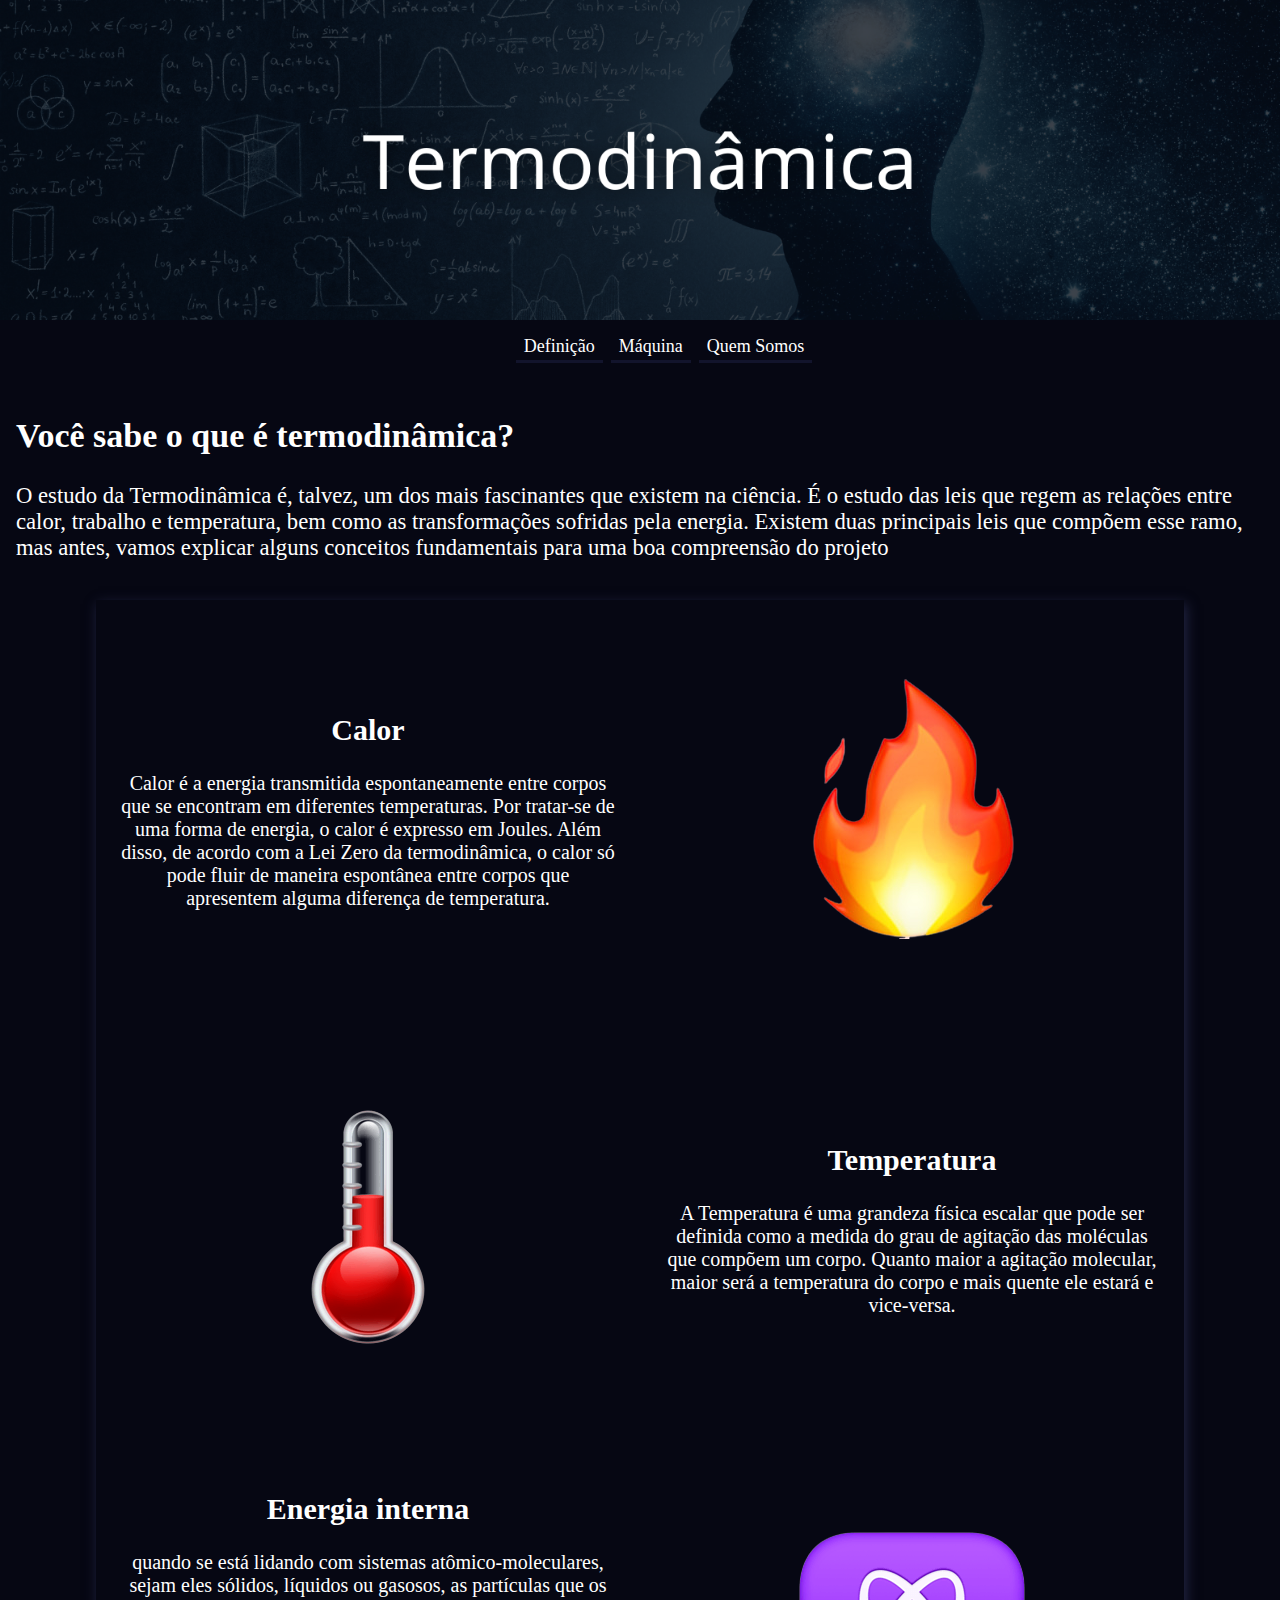
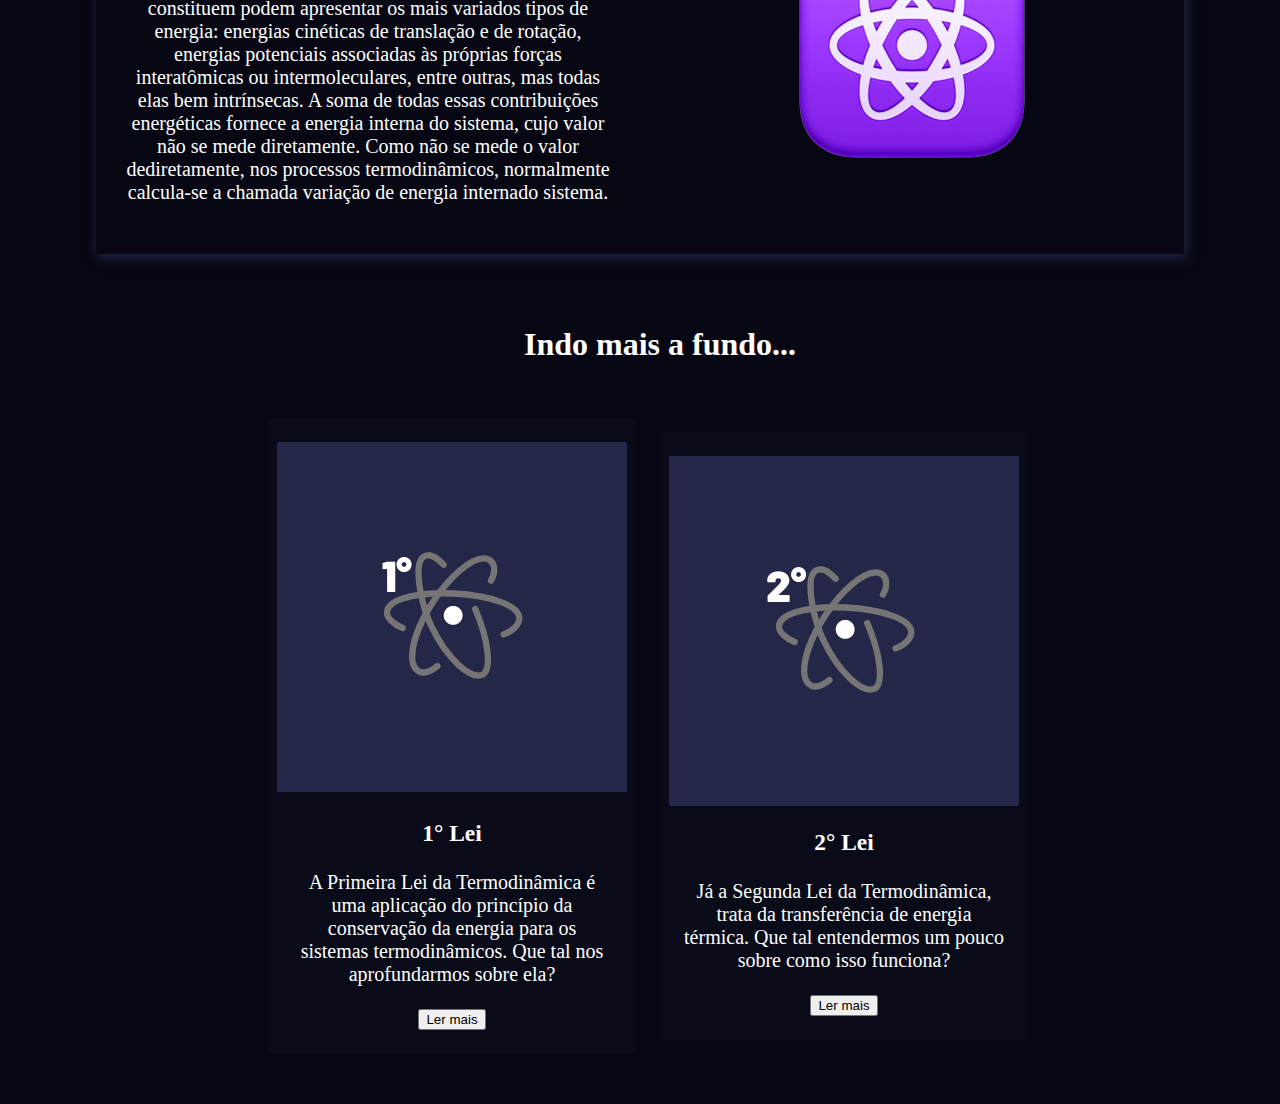
<file: index.html>
<!DOCTYPE html>
<html lang="pt-br">
<head>
    <meta charset="UTF-8">
    <meta http-equiv="X-UA-Compatible" content="IE=edge">
    <meta name="viewport" content="width=device-width, initial-scale=1.0">
    <link rel="stylesheet" href="index.css">
    <title>Home</title>
</head>

<body>
   <header>
    <img src="./imagens/Termodinâmica.png" >
   </header>
    
    <nav>
        <ul>
            <li><a href="index.html">Definição</a></li>
            <li><a href="maquina.html">Máquina</a></li>  
            <li><a href="desenvolvedores.html">Quem Somos</a></li>
        </ul>
    </nav>

    <div class="conteudo">
        <div>
            <h2>Você sabe o que é termodinâmica?</h2>
            <p>O estudo da Termodinâmica é, talvez, um dos mais fascinantes que existem na ciência. É o estudo das leis que regem as relações entre calor, trabalho e temperatura, bem como as transformações sofridas pela energia. Existem duas principais leis que compõem esse ramo, mas antes, vamos explicar alguns conceitos fundamentais para uma boa compreensão do projeto</p>
          </div>
    </div>

    <div class="container">
        <div class="row">
            <div class="col">
                <div>
                    <h2>Calor</h2>
                    <p> Calor é a energia transmitida espontaneamente entre corpos que se encontram em diferentes temperaturas. Por tratar-se de uma forma de energia, o calor é expresso em Joules. Além disso, de acordo com a Lei Zero da termodinâmica, o calor só pode fluir de maneira espontânea entre corpos que apresentem alguma diferença de temperatura.</p>
                </div>
            </div>
            <div class="col">
                <img src="./imagens/emojifogo.png" alt="">
            </div>
        </div>

        <div class="row">
            <div class="col">
                <img src="./imagens/emojitermometro.png" alt="">
            </div>
            <div class="col">
                <div>
                    <h2>Temperatura</h2>
                    <p> A Temperatura é uma grandeza física escalar que pode ser definida como a medida do grau de agitação das moléculas que compõem um corpo. Quanto maior a agitação molecular, maior será a temperatura do corpo e mais quente ele estará e vice-versa.</p>
                </div>
        </div>
        </div>

        <div class="row">
            <div class="col">
                <div>
                    <h2>Energia interna</h2>
                    <p>quando se está lidando com sistemas atômico-moleculares, sejam eles sólidos, líquidos ou gasosos, as partículas que os constituem podem apresentar os mais variados tipos de energia: energias cinéticas de translação e de rotação, energias potenciais associadas às próprias forças interatômicas ou intermoleculares, entre outras, mas todas elas bem intrínsecas. A soma de todas essas contribuições energéticas fornece a energia interna do sistema, cujo valor não se mede diretamente. Como não se mede o valor dediretamente, nos processos termodinâmicos, normalmente calcula-se a chamada variação de energia internado sistema.</p>
                </div>
            </div>
            <div class="col">
                <img src="./imagens/emojiatomo.png" >
            </div>
        </div>

    </div>
  

    <div class="CardsSlideshow">
        <li class="tema"><h1>Indo mais a fundo...</h1></li>
        <div class="row">
            <div class="col-card">
                <div class="cards" style="width: 20rem;">
                    <div class="card-img"><img class="card-img-top" src="./imagens/1lei.png"></div>
                    <div class="card-body">
                    <h3 class="card-title">1° Lei</h3>
                    <p class="card-text">A Primeira Lei da Termodinâmica é uma aplicação do princípio da conservação da energia para os sistemas termodinâmicos. Que tal nos aprofundarmos sobre ela?</p>
                    <a href="PrimeiraLei.html" target="_blank"><button> Ler mais </button></a>
                </div>
            </div>
        
            <div class="col-card">
                <div class="cards" style="width: 20rem;">
                    <img class="card-img-top" src="./imagens/2lei.png">
                    <div class="card-body">
                    <h3 class="card-title">2° Lei</h3>
                    <p class="card-text">Já a Segunda Lei da Termodinâmica, trata da transferência de energia térmica. Que tal entendermos um pouco sobre como isso funciona?</p>
                    <a href="Segundalei.html" target="_blank"><button> Ler mais </button></a>
                </div>
            </div>
        </div>  
    </div>
    
    
</body>
</html>
</file>
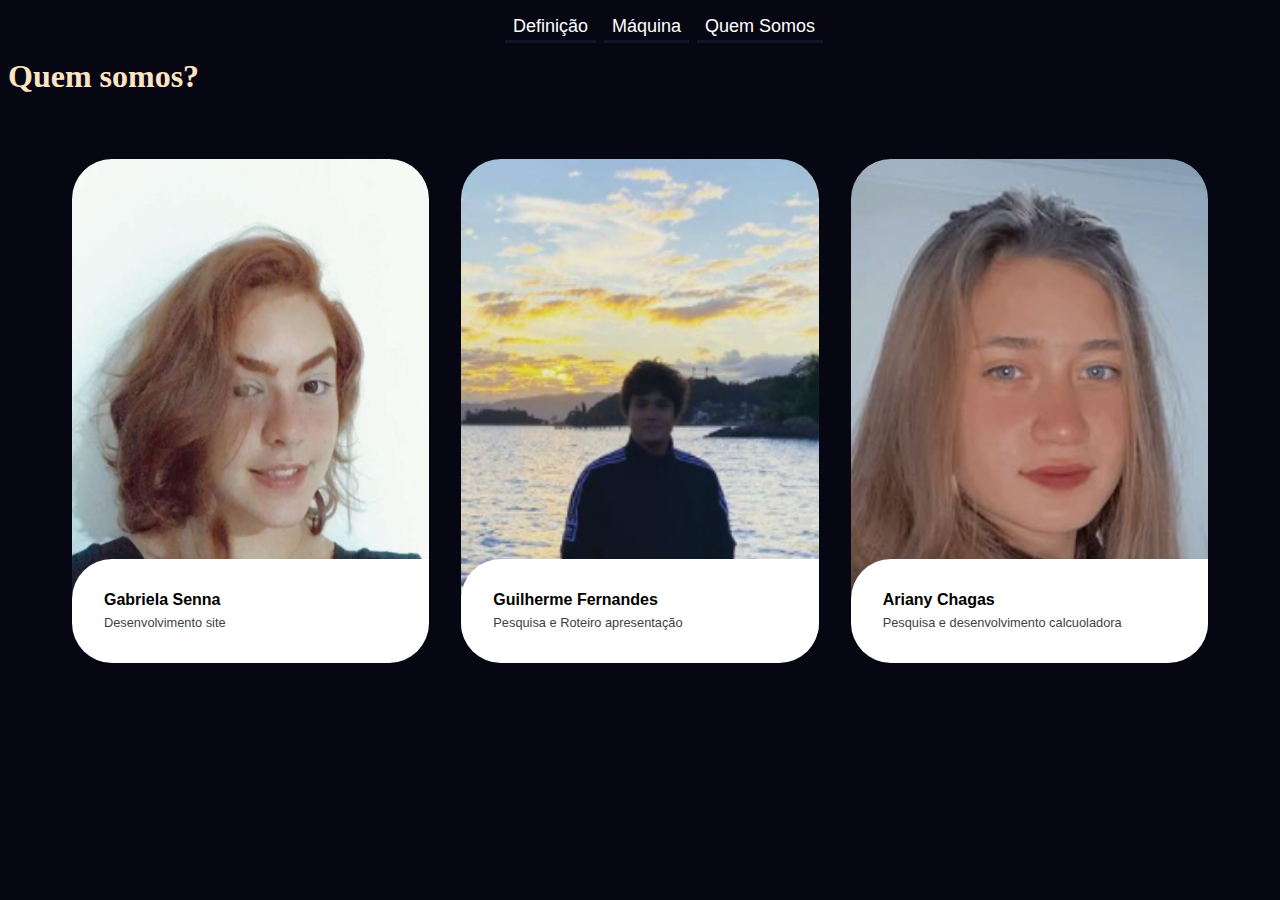
<file: desenvolvedores.html>
<!DOCTYPE html>
<html lang="pt-br">
<head>
  <meta charset="UTF-8">
  <meta http-equiv="X-UA-Compatible" content="IE=edge">
  <meta name="viewport" content="width=device-width, initial-scale=1.0">
  <link rel="stylesheet" href="desenvolvedores.css">
  <title>Desenvolvedores</title>
</head>
<body>
  <nav>
    <ul>
        <li><a href="index.html">Definição</a></li>
        <li><a href="maquina.html">Máquina</a></li>  
        <li><a href="desenvolvedores.html">Quem Somos</a></li>
    </ul>
</nav>
  <header>
    <h1>Quem somos?</h1>
  </header>
  
  <ul class="cards">
    <li>
      <a href="" class="card">
        <img src="./imagens/FotoperfilSenna.png" class="card__image" alt="" />
        <div class="card__overlay">
          <div class="card__header">
            <svg class="card__arc" xmlns="http://www.w3.org/2000/svg"><path /></svg>                     
            <div class="card__header-text">
              <h3 class="card__title">Gabriela Senna</h3>            
              <span class="card__status">Desenvolvimento site</span>
            </div>
          </div>
          <p class="card__description">Desenvolvimento do HTML5, JavaScript e CSS3 do site.</p>
        </div>
      </a>      
    </li>
    <li>
      <a href="" class="card">
        <img src="./imagens/FotoperfilGui.png" class="card__image" alt="" />
        <div class="card__overlay">
          <div class="card__header">
            <svg class="card__arc" xmlns="http://www.w3.org/2000/svg"><path /></svg>                     
            <div class="card__header-text">
              <h3 class="card__title">Guilherme Fernandes</h3>            
              <span class="card__status">Pesquisa e Roteiro apresentação</span>
            </div>
          </div>
          <p class="card__description">Elaboração das pesquisas encontradas no corpo do texto e organização da apresentação do site</p>
        </div>
      </a>      
    </li>
    <li>
      <a href="" class="card">
        <img src="./imagens/FotoperfilAriany.png" class="card__image" alt="" />
        <div class="card__overlay">
          <div class="card__header">
            <svg class="card__arc" xmlns="http://www.w3.org/2000/svg"><path /></svg>                     
            <div class="card__header-text">
              <h3 class="card__title">Ariany Chagas</h3>            
              <span class="card__status">Pesquisa e desenvolvimento calcuoladora</span>
            </div>
          </div>
          <p class="card__description">Elaboração das pesquisas encontradas no corpo do texto e das calculadoras</p>
        </div>
      </a>      
    </li>
  </ul>
</body>
</html>
</file>
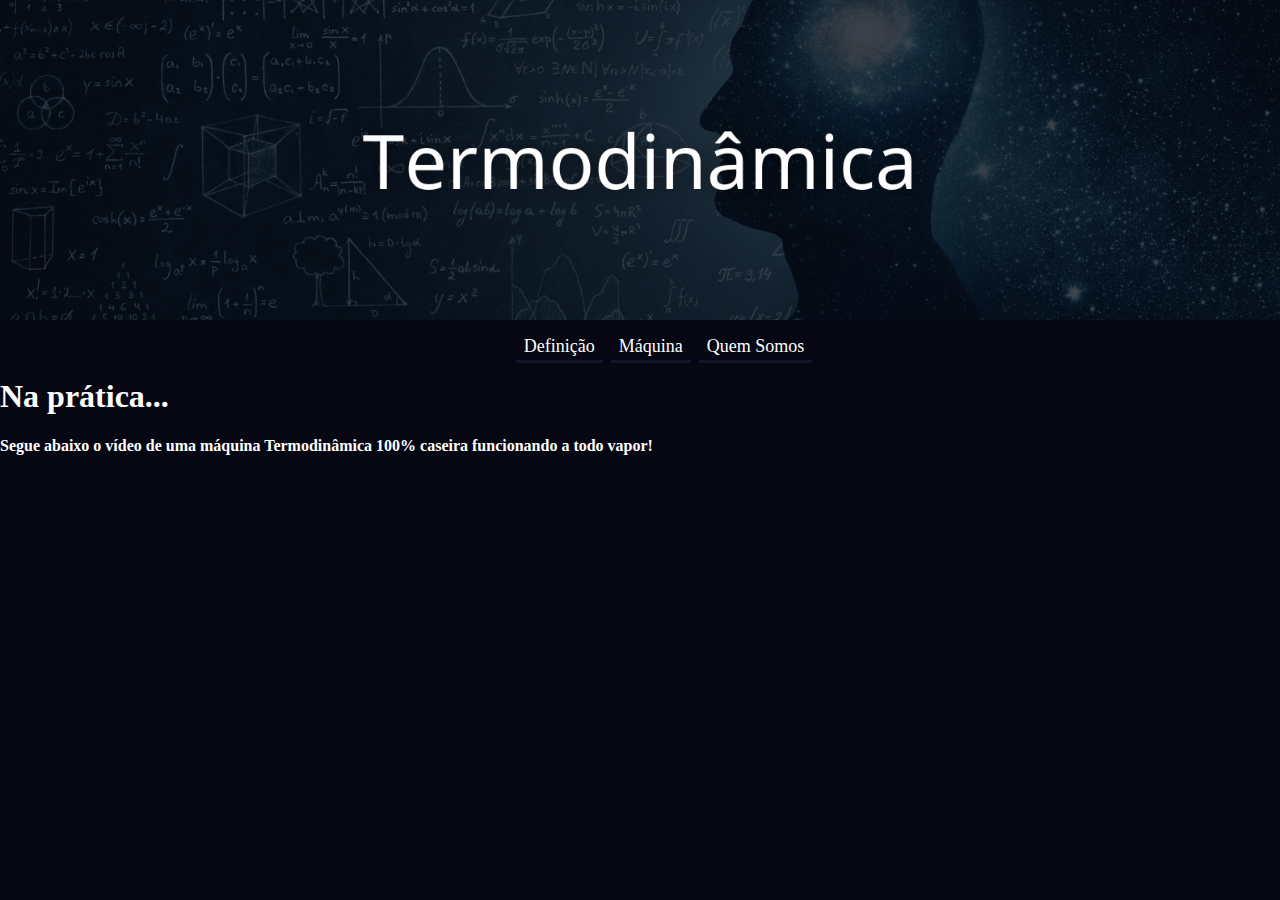
<file: maquina.html>
<!DOCTYPE html>
<html lang="pt-br">
<head>
    <meta charset="UTF-8">
    <meta http-equiv="X-UA-Compatible" content="IE=edge">
    <meta name="viewport" content="width=device-width, initial-scale=1.0">
    <link rel="stylesheet" href="index.css">
    <title>Maquina</title>
</head>
<body>
    <header>
        <img src="./imagens/Termodinâmica.png" >
       </header>
    <nav>
        <ul>
            <li><a href="index.html">Definição</a></li>
            <li><a href="maquina.html">Máquina</a></li>  
            <li><a href="desenvolvedores.html">Quem Somos</a></li>
        </ul>
    </nav>

    <div>
        <h1>Na prática...</h1>
        <h4>Segue abaixo o vídeo de uma máquina Termodinâmica 100% caseira funcionando a todo vapor!</h4>
        <br><br>
    </div>
    
    <div class="video" >
        <iframe width="560" height="315" src="https://www.youtube.com/embed/uWwwMcGB0zQ" title="YouTube video player" frameborder="0" allow="accelerometer; autoplay; clipboard-write; encrypted-media; gyroscope; picture-in-picture" allowfullscreen></iframe>
    </div>
    
</body>
</html>
</file>
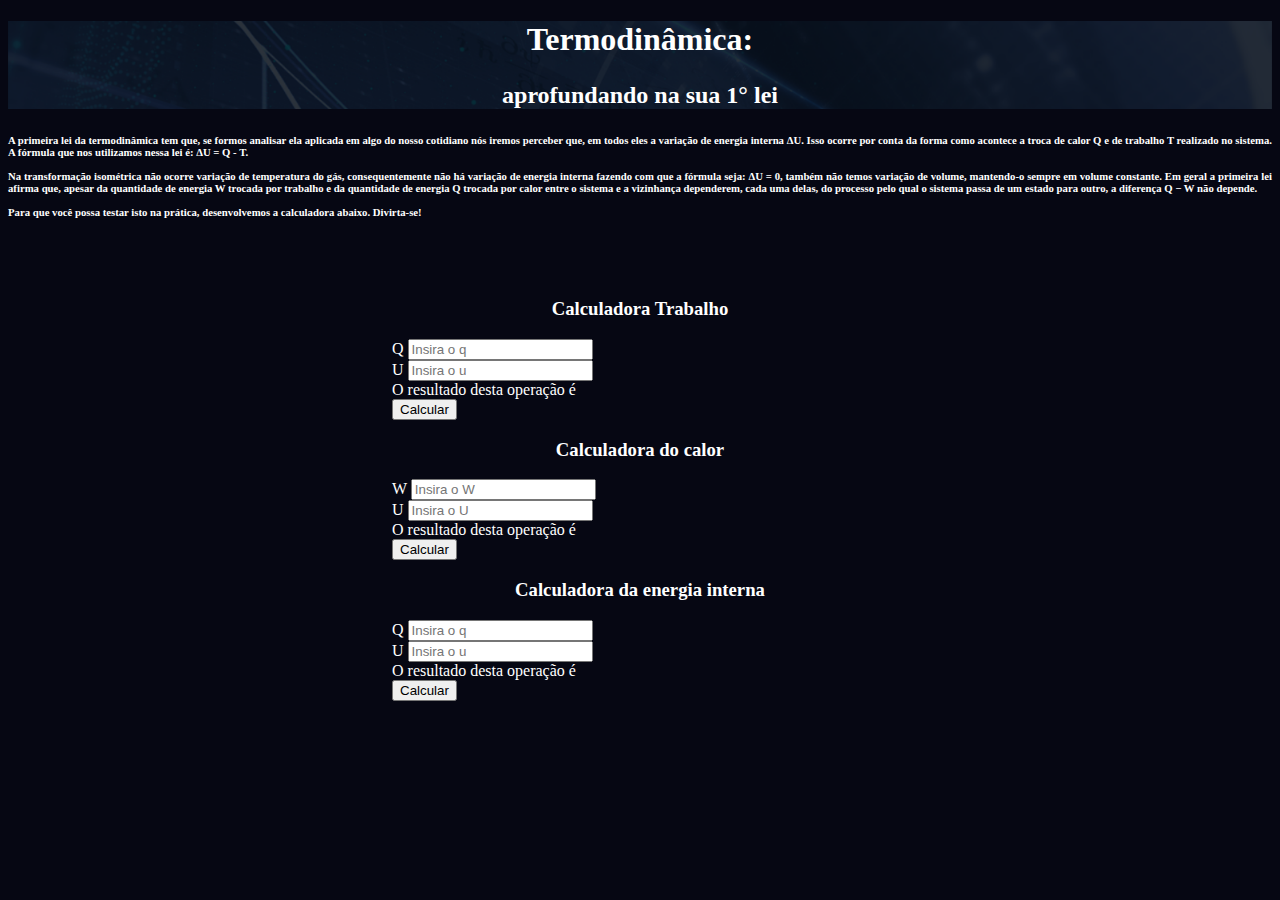
<file: PrimeiraLei.html>
<!DOCTYPE html>
<html lang="pt-br">
<head>
    <meta charset="UTF-8">
    <meta http-equiv="X-UA-Compatible" content="IE=edge">
    <meta name="viewport" content="width=device-width, initial-scale=1.0">
    <script src="https://code.jquery.com/jquery-3.3.1.slim.min.js" integrity="sha384-q8i/X+965DzO0rT7abK41JStQIAqVgRVzpbzo5smXKp4YfRvH+8abtTE1Pi6jizo" crossorigin="anonymous"></script>
    <script src="https://cdnjs.cloudflare.com/ajax/libs/popper.js/1.14.3/umd/popper.min.js" integrity="sha384-ZMP7rVo3mIykV+2+9J3UJ46jBk0WLaUAdn689aCwoqbBJiSnjAK/l8WvCWPIPm49" crossorigin="anonymous"></script>
    <script src="https://stackpath.bootstrapcdn.com/bootstrap/4.1.3/js/bootstrap.min.js" integrity="sha384-ChfqqxuZUCnJSK3+MXmPNIyE6ZbWh2IMqE241rYiqJxyMiZ6OW/JmZQ5stwEULTy" crossorigin="anonymous"></script>
    <link rel="stylesheet" href="https://stackpath.bootstrapcdn.com/bootstrap/4.1.3/css/bootstrap.min.css" integrity="sha384-MCw98/SFnGE8fJT3GXwEOngsV7Zt27NXFoaoApmYm81iuXoPkFOJwJ8ERdknLPMO" crossorigin="anonymous">
    <script src="./calculadoras.js"></script>

    <title>Primeira Lei</title>
    <link rel="stylesheet" href="Leis.css">
</head>
<body>
    <header>
        <h1>Termodinâmica:</h1>
        <h2><p>aprofundando na sua 1° lei</p><h2>
        
    </header>

    <div class="conteudo ml-5 mr-5 mt-5">
        <h6>A primeira lei da termodinâmica tem que, se formos analisar ela aplicada em algo do nosso cotidiano nós iremos perceber que, em todos eles a variação de energia interna ΔU. Isso ocorre por conta da forma como acontece a troca de calor Q e de trabalho T realizado no sistema. A fórmula que nos utilizamos nessa lei é: ΔU = Q - T.
            <br><br>
            Na transformação isométrica não ocorre variação de temperatura do gás, consequentemente não há variação de energia interna fazendo com que a fórmula seja: ΔU = 0, também não temos variação de volume, mantendo-o sempre em volume constante.
            Em geral a primeira lei afirma que, apesar da quantidade de energia W trocada por trabalho e da quantidade de energia Q trocada por calor entre o sistema e a vizinhança dependerem, cada uma delas, do processo pelo qual o sistema passa de um estado para outro, a diferença Q − W não depende.
            <br><br>
            Para que você possa testar isto na prática, desenvolvemos a calculadora abaixo. Divirta-se!</h6>
        <br><br>
    </div>

    <div> <!--Div mestre para os formulários-->

        <!--Calculadora Trabalho-->
        <form id="form" class="">
            <h3>Calculadora Trabalho</h3>
            <div class="form-group">
              <label>Q</label>
              <input type="number" class="form-control" id="q_trab" placeholder="Insira o q" required>
            </div>
      
            <div class="form-group">
              <label>U</label>
              <input type="number" class="form-control" id="u_trab" placeholder="Insira o u" required>
            </div>
      
            <div class="form-group">
              <div class="alert alert-info" role="alert">
                O resultado desta operação é <span id="resultadoCalcTrab"></span>
              </div>
            </div>
      
            <button type="button" onclick="calcTrab()" class="btn btn-primary w-100">Calcular</button>
        </form>

        <!--Calculadora do Calor-->
        <form id="form" class="">
            <h3>Calculadora do calor</h3>
            <div class="form-group">
              <label>W</label>
              <input type="number" class="form-control" id="w_calor" placeholder="Insira o W" required>
            </div>
      
            <div class="form-group">
              <label>U</label>
              <input type="number" class="form-control" id="u_calor" placeholder="Insira o U" required>
            </div>
      
            <div class="form-group">
              <div class="alert alert-info" role="alert">
                  O resultado desta operação é <span id="resultadoCalcCalor"></span>
              </div>
            </div>
      
            <button type="button" onclick="calcCalor()" class="btn btn-primary w-100">Calcular</button>
        </form>

        <!--Calculadora da energia interna-->
        <form id="form" class="">
            <h3>Calculadora da energia interna</h3>
            <div class="form-group">
              <label>Q</label>
              <input type="number" class="form-control" id="q_energiaInterna" placeholder="Insira o q" required>
            </div>
      
            <div class="form-group">
              <label>U</label>
              <input type="number" class="form-control" id="u_energiaInterna" placeholder="Insira o u" required>
            </div>
      
            <div class="form-group">
              <div class="alert alert-info" role="alert">
                O resultado desta operação é <span id="resultatoCalcEnergiaInterna"></span>
              </div>
            </div>
      
            <button type="button" onclick="calcEnergiaInterna()" class="btn btn-primary w-100">Calcular</button>
        </form>

    </div>
    
</body>
</html>
</body>
</html>
</file>
<file: index.css>
body{
    font-family:Georgia, 'Times New Roman', Times, serif;
size: 400 14px;
background-color: #060713;
color: #fff;
 margin: 0;
}   


.conteudo{
    padding: 16px;
    font-style: unset;
    font-size: 6mm;

}

nav ul{
    list-style: none;
    display: flex;
    justify-content: center; 
    
}

nav li > a{
    text-decoration: none;
    padding-bottom: 4px;
    padding-left: 8px;
    padding-right: 8px;
    margin-left: 8px;
    color: #fff;
    font-size: large;
    border-bottom:  solid #12142c;
    animation: ease-in;
    -webkit-transform: translateX(-50%) scaleX(0);
    transform: translateX(-50%) scaleX(0);
    transition-duration: .8s;
}


    header{
        padding: 0px;
        margin: 0px;
        width: 100%;
        height: 90;
        display: flex;
        align-items: center;
        
    }

    header img{
        width: 100%;
    }

    .container{
        margin: auto;
        position: relative;
        overflow: hidden;
        width: 85%;
        margin-bottom: 50px;
        white-space: normal;
        box-shadow: 2px 4px 12px #242747;
        transition: all .4s cubic-bezier(0,0,.5,1);
    }
    
    .row{
        display: flex;
        justify-content: center;
        text-align: center;
    }    
    
    .col{
        height: 370px;
        padding: 24px;
        width: 60%;
        display: flex;
        align-items: center;
        justify-content: center;
        font-size: 20px;
    }

    .col-card{
        height: auto;
        padding: 24px;
        width: 60%;
        display: flex;
        align-items: center;
        justify-content: center;
        font-size: 20px;
    }

    @media screen and (max-width: 800px) {
        .container{
            width: 90%;
        }
        .row{
            display: block;
        }
    
        .col{
            width: 94%;
        }
    
        nav ul{
            display: block;
        }
        nav li{
            
            margin-bottom: 16px;
        }
    }

    .cards{
    display: -webkit-flex;
    display: flex;
    -webkit-flex-direction: column;
    flex-direction: column;
    -webkit-align-items: center;
    align-items: center;
    -webkit-justify-content: center;
    justify-content: center;
    padding: 24px;
    background-color:#2427471f;
    scroll-snap-align: start;
    scroll-margin-inline-start: var(--body-padding);
    scroll-margin-left: var(--body-padding);
    }
    
    .CardsSlideshow{
    list-style: none;
    padding: 0;
    margin-block-start: 1em;
    margin-block-end: 1em;
   
    margin-inline-end: 0px;
    padding-inline-start: 40px;
    align-content: center;
    font-family: Georgia, 'Times New Roman', Times, serif;
    text-align: center;
    }

    .card-img-top{
        height: 75%;
    }



.button{
     width: 72%;
    border-radius: 0.45em;
    padding: 8px;
    outline: none;
    color: #242747e1;
    border-radius: 30px;
}

button:hover{
    cursor: pointer;
}

.video{
    margin-left: 30vw;
    margin-right: 30vw;
}
</file>
<file: desenvolvedores.css>
:root {
    --surface-color: #fff;
    --curve: 40;
  }
  
  * {
    box-sizing: border-box;
  }

  header{
      font-family: Georgia, 'Times New Roman', Times, serif;
    color: bisque;
}

  
  body {
    font-family: 'Noto Sans JP', sans-serif;
    background-color: #060713;
    ;
  }
  
  .cards {
    display: grid;
    grid-template-columns: repeat(auto-fit, minmax(300px, 1fr));
    gap: 2rem;
    margin: 4rem 5vw;
    padding: 0;
    list-style-type: none;
  }
  
  .card {
    position: relative;
    display: block;
    height: 10
    10%;  
    border-radius: calc(var(--curve) * 1px);
    overflow: hidden;
    text-decoration: none;
  }
  
  .card__image {      
    width: 100%;
    height: 500px;
  }
  
  .card__overlay {
    position: absolute;
    bottom: 0;
    left: 0;
    right: 0;
    z-index: 1;      
    border-radius: calc(var(--curve) * 1px);    
    background-color: var(--surface-color);      
    transform: translateY(100%);
    transition: .2s ease-in-out;
  }
  
  .card:hover .card__overlay {
    transform: translateY(0);
  }
  
  .card__header {
    position: relative;
    display: flex;
    align-items: center;
    gap: 2em;
    padding: 2em;
    border-radius: calc(var(--curve) * 1px) 0 0 0;    
    background-color: var(--surface-color);
    transform: translateY(-100%);
    transition: .2s ease-in-out;
  }
  
  .card__arc {
    width: 80px;
    height: 80px;
    position: absolute;
    bottom: 100%;
    right: 0;      
    z-index: 1;
  }
  
  .card__arc path {
    fill: var(--surface-color);
  }       
  
  .card:hover .card__header {
    transform: translateY(0);
  }
  
  .card__thumb {
    flex-shrink: 0;
    width: 50px;
    height: 50px;      
    border-radius: 50%;      
  }
  
  .card__title {
    font-size: 1em;
    margin: 0 0 .3em;
    color: #000000;
  }
  
  .card__tagline {
    display: block;
    margin: 1em 0;
    font-family: "MockFlowFont";  
    font-size: .8em; 
    color: #000000;  
  }
  
  .card__status {
    font-size: .8em;
    color: #3e3f45;
  }
  
  .card__description {
    padding: 0 2em 2em;
    margin: 0;
    color: #000000;
    font-family: "MockFlowFont";   
    display: -webkit-box;
    -webkit-box-orient: vertical;
    -webkit-line-clamp: 3;
    overflow: hidden;
  }   
  
  nav ul{
    list-style: none;
    display: flex;
    justify-content: center; 
    
}

nav li > a{
    text-decoration: none;
    padding-bottom: 4px;
    padding-left: 8px;
    padding-right: 8px;
    margin-left: 8px;
    color: #fff;
    font-size: large;
    border-bottom:  solid #12142c;
    animation: ease-in;
    -webkit-transform: translateX(-50%) scaleX(0);
    transform: translateX(-50%) scaleX(0);
    transition-duration: .8s;
}
</file>
<file: Leis.css>
body{
font-family:Georgia, 'Times New Roman', Times, serif;
background-color: #060713;
color: #fff;
}

header{
font-family:Georgia, 'Times New Roman', Times, serif;
background-color: #090a1b95;
color: #fff;
text-align: center;
background-image: url(./imagens/Leiscapa.png);
background-repeat: no-repeat;
background-size: 100%;
}

.conteudo{
    margin:5;
    width: auto;
    text-align: justify
}
   

#form{
    margin-left: 30vw;
    margin-right: 30vw;
}

#form h3{
    text-align: center;
    margin-top: 1em;
}

#form .form-group label{
    text-align: center;
}

@media screen and (max-width: 800px) {
    nav ul{
        display: block;
    }
    nav li{
        
        margin-bottom: 16px;
    }
}
</file>
